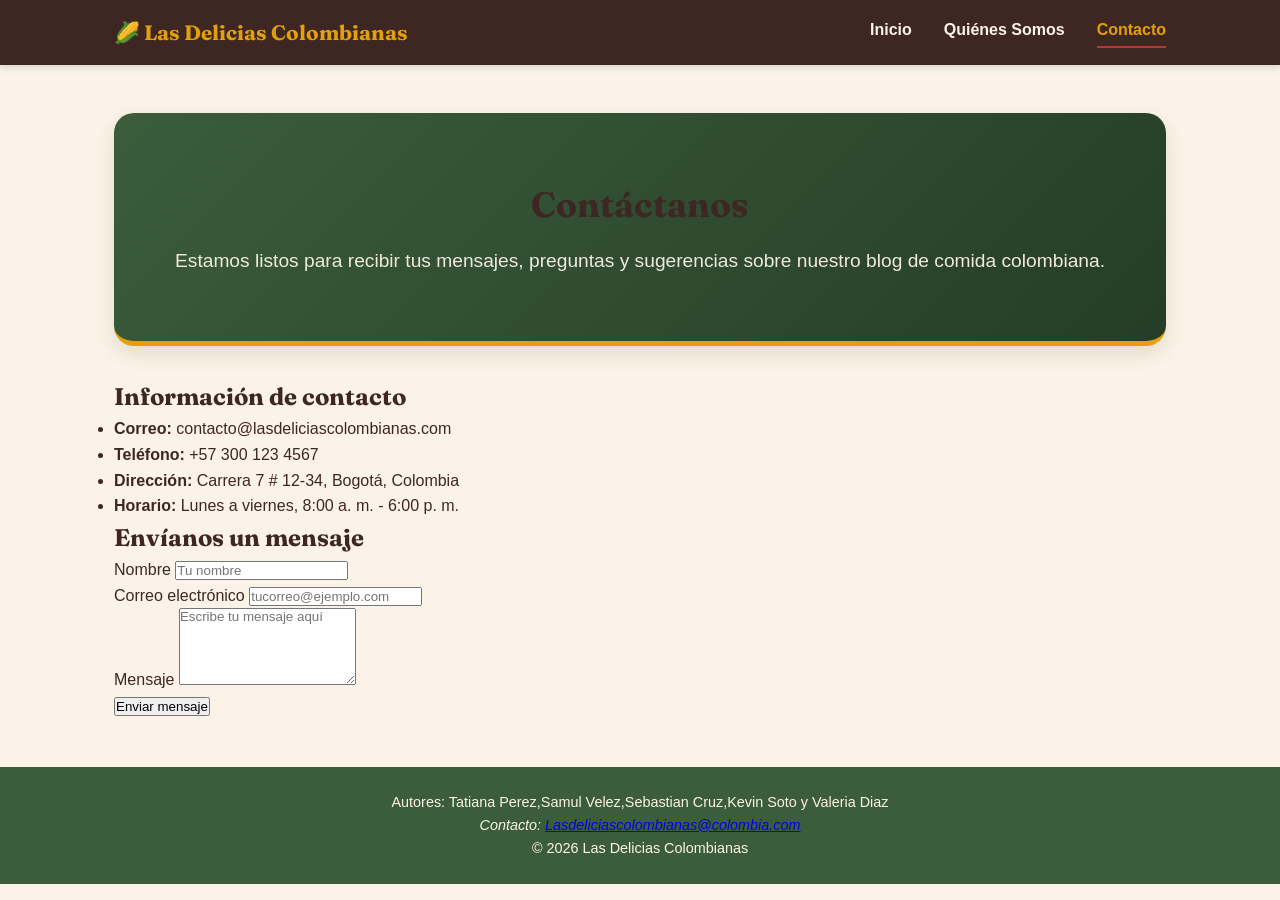
<file: contacto.html>
<!DOCTYPE html>
<html lang="es">
<head>
  <meta charset="UTF-8">
  <meta name="viewport" content="width=device-width, initial-scale=1.0">
  <title>Las Delicias Colombianas | Contacto</title>
  <link rel="stylesheet" href="styles.css">
  <link rel="preconnect" href="https://fonts.googleapis.com">
  <link href="https://fonts.googleapis.com/css2?family=Fraunces:wght@500;700&family=Nunito+Sans:wght@400;600&display=swap" rel="stylesheet">
</head>
<body>

  <header class="encabezado">
    <div class="nav-container">
      <a href="index.html" class="logo">🌽 Las Delicias Colombianas</a>
      <button class="menu-toggle" id="menu-toggle" aria-label="Abrir menú" aria-expanded="false">
        <span></span><span></span><span></span>
      </button>
      <nav class="main-nav" id="main-nav">
        <a href="index.html">Inicio</a>
        <a href="quienesSomos.html">Quiénes Somos</a>
        <a href="contacto.html" class="active">Contacto</a>
      </nav>
    </div>
  </header>

  <main>
    <section class="hero hero-contacto">
      <h1>Contáctanos</h1>
      <p>Estamos listos para recibir tus mensajes, preguntas y sugerencias sobre nuestro blog de comida colombiana.</p>
    </section>

    <section class="contacto-layout">
      <article class="contact-card">
        <h2>Información de contacto</h2>
        <ul class="contact-list">
          <li><strong>Correo:</strong> contacto@lasdeliciascolombianas.com</li>
          <li><strong>Teléfono:</strong> +57 300 123 4567</li>
          <li><strong>Dirección:</strong> Carrera 7 # 12-34, Bogotá, Colombia</li>
          <li><strong>Horario:</strong> Lunes a viernes, 8:00 a. m. - 6:00 p. m.</li>
        </ul>
      </article>

      <form class="contact-card form-card">
        <h2>Envíanos un mensaje</h2>
        <div class="form-group">
          <label for="nombre">Nombre</label>
          <input type="text" id="nombre" name="nombre" placeholder="Tu nombre">
        </div>
        <div class="form-group">
          <label for="correo">Correo electrónico</label>
          <input type="email" id="correo" name="correo" placeholder="tucorreo@ejemplo.com">
        </div>
        <div class="form-group">
          <label for="mensaje">Mensaje</label>
          <textarea id="mensaje" name="mensaje" rows="5" placeholder="Escribe tu mensaje aquí"></textarea>
        </div>
        <button type="submit">Enviar mensaje</button>
      </form>
    </section>
  </main>

  <footer class="pie-pagina">
    <p>Autores: Tatiana Perez,Samul Velez,Sebastian Cruz,Kevin Soto y Valeria Diaz </p>
    <address>
        Contacto:
        <a class="gmail" href= "mailto:Lasdeliciascolombianas@colombia.com">Lasdeliciascolombianas@colombia.com</a>
     </address>
    <p>&copy; 2026 Las Delicias Colombianas</p>
  </footer>

  <script src="menu.js"></script>
</body>
</html>
</file>
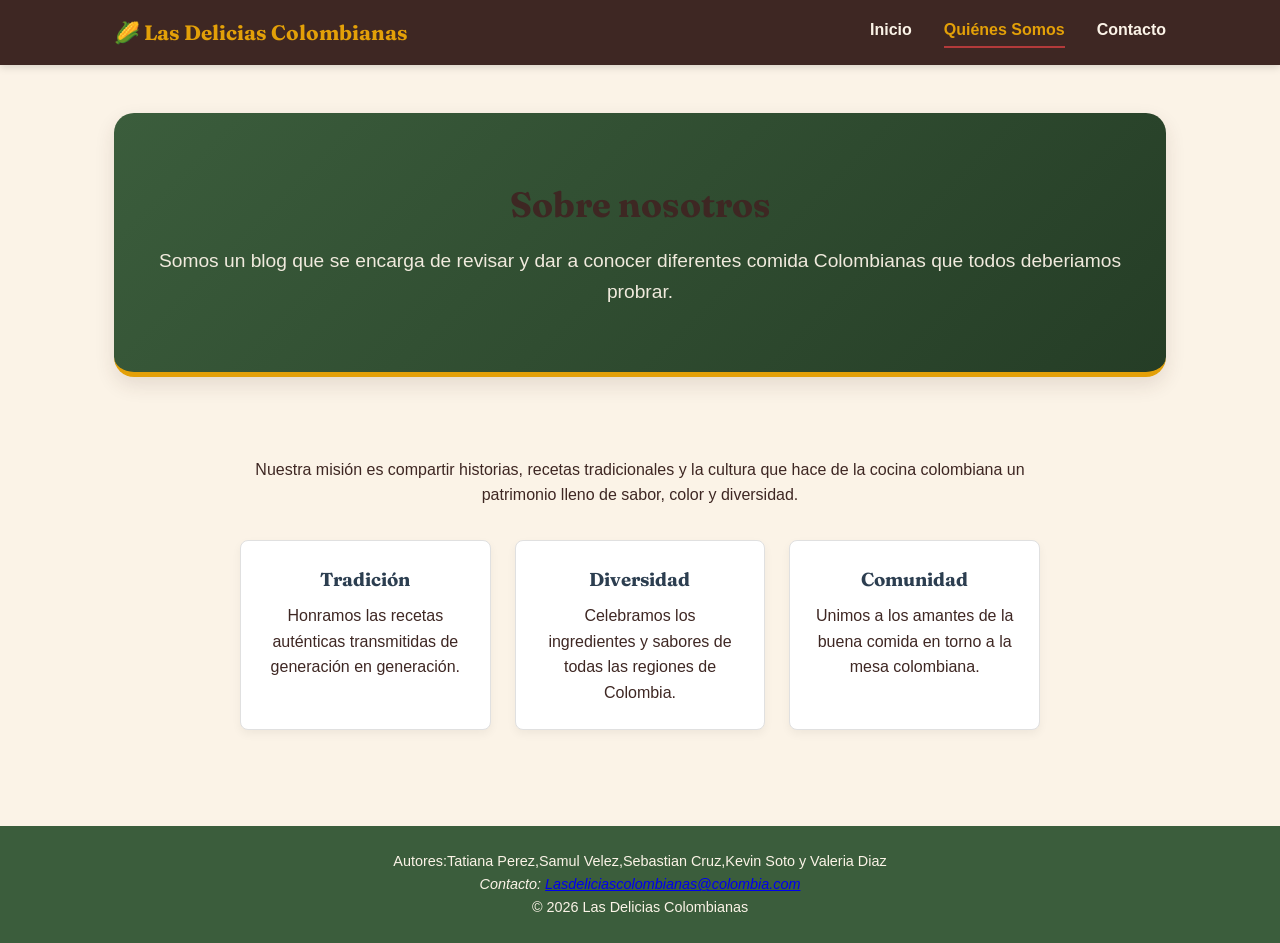
<file: quienesSomos.html>
<!DOCTYPE html>
<html lang="es">
<head>
  <meta charset="UTF-8">
  <meta name="viewport" content="width=device-width, initial-scale=1.0">
  <title>Las Delicias Colombianas | Inicio</title>
  <link rel="stylesheet" href="styles.css">
  <link rel="preconnect" href="https://fonts.googleapis.com">
  <link href="https://fonts.googleapis.com/css2?family=Fraunces:wght@500;700&family=Nunito+Sans:wght@400;600&display=swap" rel="stylesheet">
</head>
<body>

  <header class="encabezado">
    <div class="nav-container">
      <a href="index.html" class="logo">🌽 Las Delicias Colombianas</a>
      <button class="menu-toggle" id="menu-toggle" aria-label="Abrir menú" aria-expanded="false">
        <span></span><span></span><span></span>
      </button>
      <nav class="main-nav" id="main-nav">
        <a href="index.html">Inicio</a>
        <a href="quienesSomos.html" class="active">Quiénes Somos</a>
        <a href="contacto.html">Contacto</a>
      </nav>
    </div>
  </header>

  <main>
    <section class="hero">
      <h1>Sobre nosotros</h1>
      <p>Somos un blog que se encarga de revisar y dar a conocer diferentes comida Colombianas que todos deberiamos probrar.</p>
    </section>
    <!-- Sección de valores agregada por Kevin -->
        <section class="quienes-somos-section">
            <div class="quienes-somos-container">
                <div class="quienes-somos-contenido">
                    <p>
                        Nuestra misión es compartir historias, recetas tradicionales y la cultura que 
                        hace de la cocina colombiana un patrimonio lleno de sabor, color y diversidad.
                    </p>
                </div>

                <div class="valores-grid">
                    <div class="valor-card">
                        <h3>Tradición</h3>
                        <p>Honramos las recetas auténticas transmitidas de generación en generación.</p>
                    </div>
                    <div class="valor-card">
                        <h3>Diversidad</h3>
                        <p>Celebramos los ingredientes y sabores de todas las regiones de Colombia.</p>
                    </div>
                    <div class="valor-card">
                        <h3>Comunidad</h3>
                        <p>Unimos a los amantes de la buena comida en torno a la mesa colombiana.</p>
                    </div>
                </div>
            </div>
        </section>
  </main>

  <footer class="pie-pagina">
    <p>Autores:Tatiana Perez,Samul Velez,Sebastian Cruz,Kevin Soto y Valeria Diaz</p>
     <address>
        Contacto:
        <a class="gmail" href= "mailto:Lasdeliciascolombianas@colombia.com">Lasdeliciascolombianas@colombia.com</a>
     </address>
    <p>&copy; 2026 Las Delicias Colombianas</p>
  </footer>

  <script src="menu.js"></script>
</body>
</html>
</file>
<file: styles.css>
:root{
      --crema: #FBF3E7;
  --mostaza: #E3A008;
  --rojo-aji: #B33A3A;
  --verde-cafe: #3B5D3C;
  --cafe-oscuro: #3E2723;
}

* {
  margin: 0;
  padding: 0;
  box-sizing: border-box;
}

body {
  font-family: 'Nunito Sans', sans-serif;
  background-color: var(--crema);
  color: var(--cafe-oscuro);
}

h1, h2, h3 {
  font-family: 'Fraunces', serif;
}


.encabezado {
  position: sticky; 
  top: 0;
  z-index: 100;
  background-color: var(--cafe-oscuro);
  box-shadow: 0 2px 8px rgba(0,0,0,0.15);
}


.nav-container {
  max-width: 1100px;
  margin: 0 auto;
  display: flex;
  align-items: center;
  justify-content: space-between;
  padding: 1rem 1.5rem;
}


.logo {
  color: var(--mostaza);
  font-family: 'Fraunces', serif;
  font-weight: 700;
  font-size: 1.3rem;
  text-decoration: none;
}


.main-nav {
  display: flex;
  gap: 2rem;
}


.main-nav a {
  color: var(--crema);
  text-decoration: none;
  font-weight: 600;
  padding-bottom: 4px;
  border-bottom: 2px solid transparent;
  transition: border-color 0.2s ease, color 0.2s ease;
}


.main-nav a:hover {
  color: var(--mostaza);
}


.main-nav a.active {
  border-bottom: 2px solid var(--rojo-aji);
  color: var(--mostaza);
}


.menu-toggle {
  display: none;
  flex-direction: column;
  gap: 5px;
  background: none;
  border: none;
  cursor: pointer;
}


.menu-toggle span {
  width: 25px;
  height: 3px;
  background-color: var(--crema);
}



@media (max-width: 768px) {
  .menu-toggle {
    display: flex;
  }

  .main-nav {
    display: none;
    flex-direction: column;
    width: 100%;
    text-align: center;
    background-color: var(--cafe-oscuro);
    position: absolute;
    top: 100%;
    left: 0;
    padding: 1rem 0;
  }

  .main-nav.open {
    display: flex;
  }
}


main {
  max-width: 1100px;
  margin: 0 auto;
  padding: 3rem 1.5rem;
}

.hero {
  background: linear-gradient(135deg, #fff7eb 0%, #f3dfb2 100%);
  padding: 2rem;
  border-radius: 20px;
  box-shadow: 0 8px 20px rgba(62, 39, 35, 0.12);
  margin-bottom: 2rem;
}

.hero h1 {
  font-size: 2.2rem;
  margin-bottom: 0.8rem;
  color: var(--cafe-oscuro);
}

.hero p {
  line-height: 1.6;
  font-size: 1.05rem;
}

.pie-pagina {
  background-color: var(--verde-cafe);
  color: var(--crema);
  text-align: center;
  padding: 1.5rem;
  font-size: 0.9rem;
}
* {
    box-sizing: border-box;
    margin: 0;
    padding: 0;
    font-family: 'Segoe UI', Tahoma, Geneva, Verdana, sans-serif;
}

body {
    background-color: var(--crema);
    color: var(--cafe-oscuro);
    line-height: 1.6;
}

.header-fijo {
    position: sticky;
    top: 0;
    z-index: 100;
    background-color: var(--fondo-tarjeta);
    display: flex;
    justify-content: space-between;
    align-items: center;
    padding: 1rem 2rem;
    box-shadow: 0 2px 10px rgba(0,0,0,0.05);
    border-top: 4px solid var(--mostaza);
}

.logo-titulo {
    font-size: 1.5rem;
    color: var(--verde-cafe);
    font-weight: 700;
}

.nav-principal ul {
    display: flex;
    list-style: none;
    gap: 1.5rem;
}

.nav-principal a {
    text-decoration: none;
    color: var(--cafe-oscuro);
    font-weight: 600;
    padding: 0.5rem 0;
    transition: color 0.3s ease;
}

.nav-principal a:hover,
.nav-principal a.active {
    color: var(--rojo-aji);
    border-bottom: 2px solid var(--rojo-aji);
}

.hero {
    background: linear-gradient(135deg, var(--verde-cafe) 0%, #253d26 100%);
    color: var(--crema);
    text-align: center;
    padding: 4rem 1rem;
    border-bottom: 5px solid var(--mostaza);
}

.hero h2 {
    font-size: 2.5rem;
    margin-bottom: 0.5rem;
    color: var(--mostaza);
}

.hero p {
    font-size: 1.2rem;
    opacity: 0.95;
}

.buscador-seccion {
    display: flex;
    justify-content: center;
    margin: -1.5rem auto 2rem auto;
    padding: 0 1rem;
}

.contenedor-buscador {
    background-color: var(--fondo-tarjeta);
    padding: 1rem 1.5rem;
    border-radius: 50px;
    box-shadow: var(--sombra-card);
    display: flex;
    gap: 1rem;
    align-items: center;
    flex-wrap: wrap;
}

#input-buscar {
    border: 1px solid #ddd;
    padding: 0.6rem 1.2rem;
    border-radius: 25px;
    outline: none;
    font-size: 0.95rem;
    color: var(--cafe-oscuro);
}

#input-buscar:focus {
    border-color: var(--verde-cafe);
}

.btn-filtro {
    background: #e2dacd;
    border: none;
    padding: 0.6rem 1.2rem;
    border-radius: 25px;
    cursor: pointer;
    font-weight: 600;
    color: var(--cafe-oscuro);
    transition: all 0.3s ease;
}

.btn-filtro.active, 
.btn-filtro:hover {
    background-color: var(--rojo-aji);
    color: var(--crema);
}

.contenedor-main {
    max-width: 1000px;
    margin: 2rem auto;
    padding: 0 1rem;
}

.titulo-seccion {
    text-align: center;
    font-size: 2rem;
    margin-bottom: 2.5rem;
    color: var(--verde-cafe);
    position: relative;
}

.titulo-seccion::after {
    content: '';
    display: block;
    width: 60px;
    height: 4px;
    background-color: var(--mostaza);
    margin: 0.5rem auto 0 auto;
    border-radius: 2px;
}

.card-post {
    background-color: var(--fondo-tarjeta);
    border-radius: 12px;
    overflow: hidden;
    margin-bottom: 2.5rem;
    box-shadow: var(--sombra-card);
    display: flex;
    flex-direction: row; 
    align-items: center;
    border-left: 6px solid var(--rojo-aji);
    transition: transform 0.3s ease, box-shadow 0.3s ease;
}

.card-post:hover {
    transform: translateY(-4px);
    box-shadow: 0 12px 30px rgba(62, 39, 35, 0.15);
}

.card-post:nth-child(even) {
    flex-direction: row-reverse;
    border-left: none;
    border-right: 6px solid var(--verde-cafe);
}

.card-contenido {
    padding: 2rem;
    flex: 1;
}

.badge {
    display: inline-block;
    background-color: var(--mostaza);
    color: var(--cafe-oscuro);
    font-size: 0.8rem;
    font-weight: 700;
    padding: 0.25rem 0.75rem;
    border-radius: 15px;
    margin-bottom: 0.8rem;
    text-transform: uppercase;
}

.card-contenido h3 {
    font-size: 1.6rem;
    color: var(--verde-cafe);
    margin-bottom: 0.2rem;
}

.card-contenido h4 {
    font-size: 0.95rem;
    color: var(--rojo-aji);
    font-weight: 600;
    margin-bottom: 1rem;
}

.card-contenido p {
    color: var(--cafe-oscuro);
    font-size: 0.95rem;
    margin-bottom: 0.8rem;
    opacity: 0.9;
}

.card-imagen {
    flex: 0 0 40%;
    height: 280px;
    overflow: hidden;
}

.card-imagen img {
    width: 100%;
    height: 100%;
    object-fit: cover;
    display: block;
    transition: transform 0.4s ease;
}

.card-post:hover .card-imagen img {
    transform: scale(1.05);
}

@media (max-width: 768px) {
    .card-post,
    .card-post:nth-child(even) {
        flex-direction: column;
        border-left: 6px solid var(--rojo-aji);
        border-right: none;
    }

    .card-imagen {
        width: 100%;
        height: 200px;
    }

    .header-fijo {
        flex-direction: column;
        gap: 1rem;
    }
}

/* Estilos para la sección Quiénes Somos */
.quienes-somos-section {
    padding: 3rem 1.5rem;
    display: flex;
    justify-content: center;
}

.quienes-somos-container {
    max-width: 800px;
    width: 100%;
    text-align: center;
}

.valores-grid {
    display: grid;
    grid-template-columns: repeat(auto-fit, minmax(200px, 1fr));
    gap: 1.5rem;
    margin-top: 2rem;
}

.valor-card {
    background-color: #ffffff;
    padding: 1.5rem;
    border-radius: 8px;
    border: 1px solid #e0e0e0;
    box-shadow: 0 4px 10px rgba(0,0,0,0.05);
}

.valor-card h3 {
    color: #2c3e50;
    margin-bottom: 0.5rem;
}
</file>
